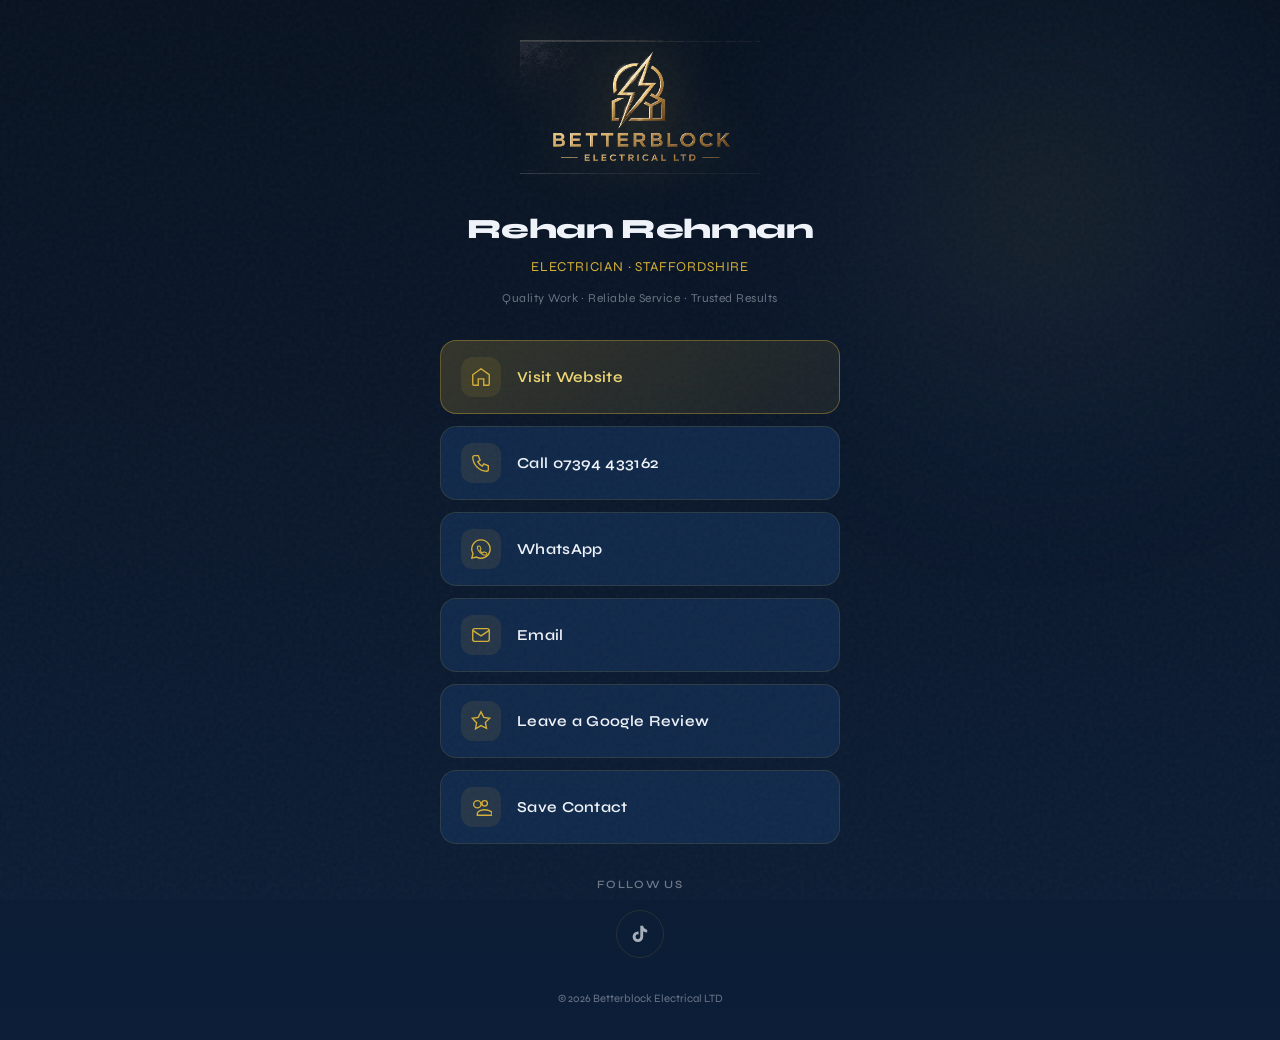
<file: links/index.html>
<!DOCTYPE html>
<html lang="en-GB">
<head>
  <meta charset="UTF-8">
  <meta name="viewport" content="width=device-width, initial-scale=1.0">
  <meta name="description" content="Betterblock Electrical — contact Rehan Rehman. Call, WhatsApp, save contact, and more.">
  <title>Betterblock Electrical | Digital Card</title>
  <link rel="preconnect" href="https://fonts.googleapis.com">
  <link rel="preconnect" href="https://fonts.gstatic.com" crossorigin>
  <link href="https://fonts.googleapis.com/css2?family=Instrument+Serif:ital@0;1&family=Syne:wght@400;500;600;700;800&display=swap" rel="stylesheet">
  <link rel="stylesheet" href="../css/styles.css">
  <link rel="stylesheet" href="../css/links.css">
  <link rel="icon" href="../assets/favicon.ico" sizes="48x48">
  <link rel="icon" href="../assets/favicon-32x32.png" type="image/png" sizes="32x32">
  <link rel="icon" href="../assets/favicon-16x16.png" type="image/png" sizes="16x16">
  <link rel="apple-touch-icon" href="../assets/apple-touch-icon.png">
</head>
<body class="links-page">
  <div class="grain" aria-hidden="true"></div>
  <div class="ambient-light ambient-hero" aria-hidden="true"></div>

  <main class="links-main">
    <header class="links-header">
      <img src="../assets/logo-full.png" alt="Betterblock Electrical LTD" class="links-logo" width="240">
      <h1 class="links-name">Rehan Rehman</h1>
      <p class="links-role">Electrician · Staffordshire</p>
      <p class="links-tagline">Quality Work · Reliable Service · Trusted Results</p>
    </header>

    <nav class="links-actions" aria-label="Contact actions">
      <a href="../" class="link-btn link-btn--primary">
        <span class="link-btn-icon" aria-hidden="true">
          <svg width="22" height="22" viewBox="0 0 24 24" fill="none"><path d="M3 9.5L12 3l9 6.5V20a1 1 0 01-1 1h-5v-7H9v7H4a1 1 0 01-1-1V9.5z" stroke="currentColor" stroke-width="1.5"/></svg>
        </span>
        Visit Website
      </a>

      <a href="tel:07394433162" class="link-btn">
        <span class="link-btn-icon" aria-hidden="true">
          <svg width="22" height="22" viewBox="0 0 24 24" fill="none"><path d="M5 4h4l2 5-2.5 1.5a11 11 0 005 5L15 13l5 2v4a2 2 0 01-2 2A16 16 0 013 6a2 2 0 012-2z" stroke="currentColor" stroke-width="1.5"/></svg>
        </span>
        Call 07394 433162
      </a>

      <a href="https://wa.me/447394433162" class="link-btn" target="_blank" rel="noopener noreferrer">
        <span class="link-btn-icon" aria-hidden="true">
          <svg width="22" height="22" viewBox="0 0 24 24" fill="none"><path d="M12 2a10 10 0 00-8.7 15L2 22l5.2-1.2A10 10 0 1012 2z" stroke="currentColor" stroke-width="1.5"/><path d="M8.5 9.5c.3-.7.5-.7.9-.7h.8c.3 0 .5 0 .7.5l1 2.3c.1.3 0 .5-.2.7l-.6.6c-.2.2-.2.4 0 .7.5.9 1.5 1.9 2.4 2.4.3.2.5.2.7 0l.6-.6c.2-.2.4-.3.7-.2l2.3 1c.5.2.5.4.5.7v.8c0 .4 0 .6-.7.9-1 .5-2.2.4-3.8-.5-2-1.1-3.9-3-5-5-.9-1.6-1-2.8-.5-3.8z" stroke="currentColor" stroke-width="1.2"/></svg>
        </span>
        WhatsApp
      </a>

      <a href="mailto:Betterblockelectrical@gmail.com" class="link-btn">
        <span class="link-btn-icon" aria-hidden="true">
          <svg width="22" height="22" viewBox="0 0 24 24" fill="none"><rect x="3" y="5" width="18" height="14" rx="2" stroke="currentColor" stroke-width="1.5"/><path d="M3 7l9 6 9-6" stroke="currentColor" stroke-width="1.5"/></svg>
        </span>
        Email
      </a>

      <a href="#" class="link-btn" id="google-review" data-placeholder="Add your Google review link">
        <span class="link-btn-icon" aria-hidden="true">
          <svg width="22" height="22" viewBox="0 0 24 24" fill="none"><path d="M12 2l3 6 6.5 1-4.7 4.5 1.2 6.5L12 17l-6 3.5 1.2-6.5L2.5 9 9 8l3-6z" stroke="currentColor" stroke-width="1.5"/></svg>
        </span>
        Leave a Google Review
      </a>

      <a href="../assets/contact.vcf" class="link-btn" download="Rehan-Rehman-Better-Block-Electrical.vcf">
        <span class="link-btn-icon" aria-hidden="true">
          <svg width="22" height="22" viewBox="0 0 24 24" fill="none"><path d="M16 11c1.7 0 3-1.3 3-3S17.7 5 16 5s-3 1.3-3 3 1.3 3 3 3zM8 13c2.2 0 4-1.8 4-4S10.2 5 8 5 4 6.8 4 9s1.8 4 4 4zm8 2c-2.7 0-8 1.3-8 4v2h16v-2c0-2.7-5.3-4-8-4z" stroke="currentColor" stroke-width="1.5"/></svg>
        </span>
        Save Contact
      </a>
    </nav>

    <div class="links-social">
      <p class="links-social-label">Follow us</p>
      <div class="social-row">
        <a href="https://www.tiktok.com/@betterblockelectrical" class="social-btn" aria-label="TikTok" target="_blank" rel="noopener noreferrer">
          <svg width="20" height="20" viewBox="0 0 24 24" fill="currentColor" aria-hidden="true"><path d="M19.59 6.69a4.83 4.83 0 01-3.77-4.25V2h-3.45v13.67a2.89 2.89 0 01-2.88 2.5 2.89 2.89 0 01-2.89-2.89 2.89 2.89 0 012.89-2.89c.28 0 .54.04.79.1v-3.5a6.37 6.37 0 00-.79-.05 6.34 6.34 0 00-6.34 6.34 6.34 6.34 0 006.34 6.34 6.34 6.34 0 006.34-6.34V8.69a8.18 8.18 0 004.78 1.52V6.76a4.85 4.85 0 01-1.01-.07z"/></svg>
        </a>
      </div>
    </div>

    <footer class="links-footer">
      <p>&copy; 2026 Betterblock Electrical LTD</p>
    </footer>
  </main>

  <script src="../js/links.js"></script>
</body>
</html>
</file>
<file: css/styles.css>
/* ============================================
   BETTER BLOCK ELECTRICAL — Design System
   Dark premium + gold accents (from business card)
   ============================================ */

:root {
  --bg-deep: #0a1628;
  --bg-surface: #0f2240;
  --bg-elevated: #152d52;
  --bg-lit: #122847;
  --bg-card: rgba(18, 45, 82, 0.78);

  --gold: #d4af37;
  --gold-light: #f0d875;
  --gold-dark: #9a7b1a;
  --gold-glow: rgba(212, 175, 55, 0.4);
  --light-beam: rgba(100, 160, 230, 0.08);
  --light-beam-strong: rgba(100, 160, 230, 0.14);

  --text-primary: #f0f4fa;
  --text-secondary: rgba(240, 244, 250, 0.68);
  --text-muted: rgba(240, 244, 250, 0.42);

  --border: rgba(212, 175, 55, 0.14);
  --border-hover: rgba(212, 175, 55, 0.38);

  --bg-white: #f8fafc;
  --bg-white-soft: #eef2f8;
  --text-on-light: #0a1628;
  --text-secondary-light: rgba(10, 22, 40, 0.72);
  --text-muted-light: rgba(10, 22, 40, 0.48);
  --border-on-light: rgba(10, 22, 40, 0.1);
  --border-on-light-hover: rgba(10, 22, 40, 0.18);
  --card-on-light: rgba(255, 255, 255, 0.92);

  --font-display: 'Syne', system-ui, sans-serif;
  --font-serif: 'Instrument Serif', Georgia, serif;

  --ease-out-expo: cubic-bezier(0.16, 1, 0.3, 1);
  --ease-in-out: cubic-bezier(0.65, 0, 0.35, 1);

  --header-h: 100px;
  --section-pad: clamp(4rem, 10vw, 8rem);
  --container: min(900px, calc(100% - 2.5rem));
}

*, *::before, *::after {
  box-sizing: border-box;
  margin: 0;
  padding: 0;
}

html {
  scroll-behavior: auto;
}

html.lenis, html.lenis body {
  height: auto;
}

.lenis.lenis-smooth {
  scroll-behavior: auto !important;
}

body {
  font-family: var(--font-display);
  background: linear-gradient(180deg, #081220 0%, var(--bg-deep) 35%, #0c1e38 100%);
  color: var(--text-primary);
  line-height: 1.6;
  overflow-x: hidden;
  -webkit-font-smoothing: antialiased;
}

body.is-loading {
  overflow: hidden;
}

body.is-loading main,
body.is-loading .site-header,
body.is-loading .mobile-cta-bar {
  visibility: hidden;
}

main {
  display: flex;
  flex-direction: column;
  align-items: center;
  width: 100%;
}

main > section {
  width: 100%;
}

a, button {
  cursor: pointer;
}

img {
  max-width: 100%;
  display: block;
}

a {
  color: inherit;
  text-decoration: none;
}

button {
  font: inherit;
  border: none;
  background: none;
  color: inherit;
}

/* Ambient light orbs */
.ambient-light {
  position: fixed;
  pointer-events: none;
  z-index: 0;
  border-radius: 50%;
  filter: blur(80px);
}

.ambient-hero {
  top: -10%;
  right: -5%;
  width: min(600px, 80vw);
  height: min(600px, 80vw);
  background: radial-gradient(circle, rgba(212, 175, 55, 0.1) 0%, rgba(60, 120, 200, 0.06) 40%, transparent 70%);
}

.ambient-mid {
  bottom: 30%;
  left: -10%;
  width: min(500px, 70vw);
  height: min(500px, 70vw);
  background: radial-gradient(circle, rgba(50, 100, 180, 0.12) 0%, transparent 70%);
}

.section-lit {
  position: relative;
  background: linear-gradient(180deg, var(--bg-lit) 0%, var(--bg-surface) 100%);
  border-top: 1px solid rgba(212, 175, 55, 0.08);
  border-bottom: 1px solid rgba(212, 175, 55, 0.08);
}

.section-light {
  position: relative;
  background: linear-gradient(180deg, #ffffff 0%, var(--bg-white) 45%, var(--bg-white-soft) 100%);
  border-top: 1px solid var(--border-on-light);
  border-bottom: 1px solid var(--border-on-light);
  color: var(--text-on-light);
}

.section-light .section-desc,
.section-light .about-bio,
.section-light .areas-note,
.section-light .contact-copy p {
  color: var(--text-secondary-light);
}

.section-light .section-tag {
  color: var(--gold-dark);
}

.section-light .section-title {
  color: var(--text-on-light);
}

.section-light .section-title em {
  color: var(--gold-dark);
}

.section-light .service-card {
  background: var(--card-on-light);
  border-color: var(--border-on-light);
  box-shadow: 0 4px 24px rgba(10, 22, 40, 0.06);
}

.section-light .service-card:hover {
  border-color: var(--border-on-light-hover);
  box-shadow: 0 8px 32px rgba(10, 22, 40, 0.1);
}

.section-light .service-card h3 {
  color: var(--text-on-light);
}

.section-light .service-card p {
  color: var(--text-secondary-light);
}

.section-light .card-link {
  color: var(--gold-dark);
}

.section-light .areas-grid span {
  background: var(--card-on-light);
  border-color: var(--border-on-light);
  color: var(--text-on-light);
}

.section-light .areas-grid span:hover {
  border-color: var(--gold);
  background: #fff;
}

.section-light .areas-map-label {
  color: var(--gold-dark);
}

.section-light .about-frame {
  background: linear-gradient(145deg, #ffffff, var(--bg-white-soft));
  border-color: var(--border-on-light);
  box-shadow: 0 20px 60px rgba(10, 22, 40, 0.1);
}

.section-light .about-brand-card {
  box-shadow:
    0 28px 80px rgba(10, 22, 40, 0.22),
    0 0 0 1px rgba(255, 255, 255, 0.05) inset,
    0 0 80px rgba(212, 175, 55, 0.12);
}

.section-light .contact-method {
  background: var(--card-on-light);
  border-color: var(--border-on-light);
}

.section-light .contact-method:hover {
  border-color: var(--gold);
}

.section-light .cm-label {
  color: var(--text-muted-light);
}

.section-light .cm-value {
  color: var(--text-on-light);
}

.section-light .contact-extra {
  background: var(--card-on-light);
  border-color: var(--border-on-light);
}

.section-light .contact-extra strong {
  color: var(--text-on-light);
}

.section-light .contact-extra span {
  color: var(--text-secondary-light);
}

.section-light .contact-card-link {
  border-color: var(--border-on-light);
  color: var(--gold-dark);
}

.section-light .contact-bg-text {
  color: rgba(10, 22, 40, 0.05);
  font-size: clamp(3rem, 10vw, 6.5rem);
  letter-spacing: 0.06em;
}

@media (max-width: 699px) {
  .section-light .contact-bg-text {
    font-size: clamp(2rem, 6.5vw, 3rem);
    letter-spacing: 0.03em;
  }
}

.section-glow {
  position: absolute;
  top: 50%;
  left: 20%;
  width: 500px;
  height: 500px;
  transform: translate(-50%, -50%);
  background: radial-gradient(circle, var(--light-beam-strong) 0%, transparent 70%);
  pointer-events: none;
  z-index: 0;
}

.process-inner,
.areas-inner,
.faq-inner {
  position: relative;
  z-index: 1;
}

.section-glow--right {
  left: auto;
  right: 0;
  transform: translate(30%, -50%);
}

.section-header--center {
  text-align: center;
  margin-left: auto;
  margin-right: auto;
}

.section-header--center .section-desc {
  margin-left: auto;
  margin-right: auto;
}

/* Grain overlay */
.grain {
  position: fixed;
  inset: 0;
  z-index: 9998;
  pointer-events: none;
  opacity: 0.04;
  background-image: url("data:image/svg+xml,%3Csvg viewBox='0 0 256 256' xmlns='http://www.w3.org/2000/svg'%3E%3Cfilter id='n'%3E%3CfeTurbulence type='fractalNoise' baseFrequency='0.85' numOctaves='4' stitchTiles='stitch'/%3E%3C/filter%3E%3Crect width='100%25' height='100%25' filter='url(%23n)'/%3E%3C/svg%3E");
}

/* Custom cursor glow — soft ambient light, cursor stays visible */
.cursor-glow {
  position: fixed;
  top: 0;
  left: 0;
  width: 360px;
  height: 360px;
  border-radius: 50%;
  background: radial-gradient(
    circle,
    rgba(212, 175, 55, 0.07) 0%,
    rgba(80, 130, 200, 0.04) 35%,
    transparent 70%
  );
  pointer-events: none;
  z-index: 1;
  opacity: 0;
  transform: translate(-50%, -50%);
  transition: opacity 0.5s ease;
  will-change: transform;
}

.cursor-glow.is-active {
  opacity: 1;
}

@media (pointer: coarse), (prefers-reduced-motion: reduce) {
  .cursor-glow { display: none; }
}

/* Electric canvas background */
#electric-canvas {
  position: fixed;
  inset: 0;
  width: 100%;
  height: 100vh;
  height: 100lvh;
  z-index: 1;
  pointer-events: none;
  opacity: 1;
}

/* ========== HEADER ========== */
.site-header {
  position: fixed;
  top: 0;
  left: 0;
  right: 0;
  z-index: 100;
  min-height: var(--header-h);
  display: flex;
  align-items: center;
  justify-content: center;
  padding: 0.75rem 1.25rem;
  background: rgba(10, 22, 40, 0.88);
  backdrop-filter: blur(20px) saturate(1.2);
  border-bottom: 1px solid var(--border);
  transition: transform 0.5s var(--ease-out-expo), background 0.3s;
}

.header-center {
  display: flex;
  flex-direction: column;
  align-items: center;
  gap: 0.65rem;
  width: 100%;
  max-width: var(--container);
}

@media (min-width: 900px) {
  .header-center {
    flex-direction: row;
    justify-content: center;
    flex-wrap: wrap;
    gap: 1.5rem 2.5rem;
  }
}

.site-header.hidden {
  transform: translateY(-100%);
}

.logo-link {
  display: flex;
  align-items: center;
  gap: 0.75rem;
}

.logo-mark {
  width: 60px;
  height: 60px;
  object-fit: contain;
  filter: drop-shadow(0 0 10px var(--gold-glow));
}

.logo-text {
  display: flex;
  flex-direction: column;
  line-height: 1.12;
}

.logo-name {
  font-size: 1.2rem;
  font-weight: 800;
  letter-spacing: 0.07em;
  text-transform: uppercase;
}

.logo-sub {
  font-size: 0.78rem;
  font-weight: 600;
  letter-spacing: 0.18em;
  text-transform: uppercase;
  color: var(--gold);
}

.nav-desktop {
  display: none;
  gap: 2.5rem;
}

.nav-desktop a {
  font-size: 0.8rem;
  font-weight: 500;
  letter-spacing: 0.04em;
  text-transform: uppercase;
  color: var(--text-secondary);
  transition: color 0.3s;
  position: relative;
}

.nav-desktop a::after {
  content: '';
  position: absolute;
  bottom: -4px;
  left: 0;
  width: 0;
  height: 1px;
  background: var(--gold);
  transition: width 0.4s var(--ease-out-expo);
}

.nav-desktop a:hover {
  color: var(--text-primary);
}

.nav-desktop a:hover::after {
  width: 100%;
}

.header-cta {
  display: none;
  align-items: center;
  gap: 0.5rem;
  padding: 0.55rem 1.25rem;
  font-size: 0.75rem;
  font-weight: 600;
  letter-spacing: 0.06em;
  text-transform: uppercase;
  border: 1px solid var(--border-hover);
  border-radius: 100px;
  transition: all 0.4s var(--ease-out-expo);
}

.header-actions {
  display: none;
  align-items: center;
  gap: 0.65rem;
  flex-wrap: wrap;
  justify-content: center;
}

.header-card,
.header-email {
  padding: 0.5rem 1rem;
  font-size: 0.72rem;
  font-weight: 600;
  letter-spacing: 0.06em;
  text-transform: uppercase;
  color: var(--gold);
  border: 1px solid var(--border);
  border-radius: 100px;
  transition: all 0.35s var(--ease-out-expo);
}

.header-card:hover,
.header-email:hover {
  border-color: var(--gold);
  background: rgba(212, 175, 55, 0.1);
  box-shadow: 0 0 20px rgba(212, 175, 55, 0.12);
}

.header-cta:hover {
  background: rgba(212, 175, 55, 0.1);
  border-color: var(--gold);
  box-shadow: 0 0 30px var(--gold-glow);
}

.cta-dot {
  width: 6px;
  height: 6px;
  border-radius: 50%;
  background: #4ade80;
  box-shadow: 0 0 8px #4ade80;
  animation: pulse-dot 2s infinite;
}

@keyframes pulse-dot {
  0%, 100% { opacity: 1; transform: scale(1); }
  50% { opacity: 0.6; transform: scale(0.85); }
}

.menu-toggle {
  display: flex;
  align-items: center;
  justify-content: center;
  width: 44px;
  height: 44px;
  padding: 0;
  z-index: 110;
  position: absolute;
  right: 1rem;
  top: 50%;
  transform: translateY(-50%);
  border-radius: 12px;
  border: 1px solid var(--border-hover);
  background: rgba(212, 175, 55, 0.06);
  transition: all 0.4s var(--ease-out-expo);
}

.menu-toggle:hover {
  border-color: var(--gold);
  background: rgba(212, 175, 55, 0.12);
  box-shadow: 0 0 24px rgba(212, 175, 55, 0.15);
}

.menu-toggle-box {
  display: flex;
  flex-direction: column;
  align-items: center;
  justify-content: center;
  gap: 5px;
  width: 20px;
}

.menu-line {
  display: block;
  width: 20px;
  height: 1.5px;
  background: var(--gold-light);
  border-radius: 2px;
  transition: all 0.45s var(--ease-out-expo);
  transform-origin: center;
}

.menu-toggle.active {
  border-color: var(--gold);
  background: rgba(212, 175, 55, 0.15);
}

.menu-toggle.active .menu-line:nth-child(1) {
  transform: translateY(6.5px) rotate(45deg);
}

.menu-toggle.active .menu-line:nth-child(2) {
  opacity: 0;
  transform: scaleX(0);
}

.menu-toggle.active .menu-line:nth-child(3) {
  transform: translateY(-6.5px) rotate(-45deg);
}

@media (max-width: 899px) {
  .site-header {
    display: grid;
    grid-template-columns: minmax(0, 1fr) 44px;
    align-items: center;
    gap: 0.5rem;
    padding: 0.65rem 0.85rem;
    justify-content: stretch;
  }

  .menu-toggle {
    position: relative;
    right: auto;
    top: auto;
    transform: none;
    grid-column: 2;
    grid-row: 1;
    justify-self: end;
    flex-shrink: 0;
  }

  .menu-toggle.active .menu-line:nth-child(1) {
    transform: translateY(6.5px) rotate(45deg);
  }

  .menu-toggle.active .menu-line:nth-child(3) {
    transform: translateY(-6.5px) rotate(-45deg);
  }

  .header-center {
    grid-column: 1;
    grid-row: 1;
    min-width: 0;
    max-width: 100%;
    width: 100%;
    align-items: flex-start;
    gap: 0;
  }

  .logo-link {
    gap: 0.45rem;
    max-width: 100%;
    min-width: 0;
  }

  .logo-mark {
    width: 52px;
    height: 52px;
    flex-shrink: 0;
  }

  .logo-text {
    margin-left: -0.35rem;
    min-width: 0;
  }

  .logo-name {
    font-size: 1rem;
    letter-spacing: 0.05em;
  }

  .logo-sub {
    font-size: 0.68rem;
    letter-spacing: 0.1em;
  }
}

.mobile-menu {
  position: fixed;
  inset: 0;
  z-index: 105;
  pointer-events: none;
  visibility: hidden;
}

.mobile-menu.open {
  pointer-events: auto;
  visibility: visible;
}

.mobile-menu-backdrop {
  position: absolute;
  inset: 0;
  background: rgba(6, 14, 28, 0.75);
  backdrop-filter: blur(8px);
  opacity: 0;
  transition: opacity 0.5s var(--ease-out-expo);
  cursor: pointer;
}

.mobile-menu.open .mobile-menu-backdrop {
  opacity: 1;
}

.mobile-menu-panel {
  position: absolute;
  top: 0;
  right: 0;
  width: min(100%, 380px);
  height: 100%;
  display: flex;
  flex-direction: column;
  padding: calc(var(--header-h) + 1.5rem) 2rem 2rem;
  background: linear-gradient(165deg, rgba(15, 34, 64, 0.98) 0%, rgba(8, 18, 32, 0.99) 100%);
  border-left: 1px solid var(--border);
  box-shadow: -20px 0 80px rgba(0, 0, 0, 0.5);
  transform: translateX(105%);
  transition: transform 0.55s var(--ease-out-expo);
  overflow-y: auto;
}

.mobile-menu.open .mobile-menu-panel {
  transform: translateX(0);
}

.mobile-menu-panel::before {
  content: '';
  position: absolute;
  top: 0;
  left: 0;
  right: 0;
  height: 3px;
  background: linear-gradient(90deg, transparent, var(--gold), transparent);
  opacity: 0.6;
}

.mobile-menu-top {
  display: flex;
  align-items: center;
  justify-content: space-between;
  gap: 0.75rem;
  margin-bottom: 2.5rem;
  padding-bottom: 1.5rem;
  border-bottom: 1px solid var(--border);
}

.mobile-menu-brand {
  display: flex;
  align-items: center;
  gap: 0.75rem;
}

.mobile-menu-top img {
  filter: drop-shadow(0 0 12px var(--gold-glow));
}

.mobile-menu-close {
  display: flex;
  align-items: center;
  justify-content: center;
  width: 40px;
  height: 40px;
  border-radius: 10px;
  border: 1px solid var(--border-hover);
  background: rgba(212, 175, 55, 0.08);
  flex-shrink: 0;
  position: relative;
  transition: all 0.3s var(--ease-out-expo);
}

.mobile-menu-close span {
  position: absolute;
  width: 16px;
  height: 1.5px;
  background: var(--gold-light);
  border-radius: 2px;
}

.mobile-menu-close span:first-child { transform: rotate(45deg); }
.mobile-menu-close span:last-child { transform: rotate(-45deg); }

.mobile-menu-close:hover {
  border-color: var(--gold);
  background: rgba(212, 175, 55, 0.15);
}

body.menu-open .site-header {
  z-index: 120;
  transform: translateY(0) !important;
}

body.menu-open .menu-toggle {
  z-index: 121;
}

.mobile-menu-label {
  font-size: 0.65rem;
  font-weight: 600;
  letter-spacing: 0.2em;
  text-transform: uppercase;
  color: var(--text-muted);
}

.mobile-menu nav {
  display: flex;
  flex-direction: column;
  gap: 0.25rem;
  flex: 1;
}

.mobile-menu nav a {
  display: flex;
  align-items: baseline;
  gap: 1rem;
  padding: 1rem 0.75rem;
  border-radius: 12px;
  font-weight: 700;
  letter-spacing: -0.02em;
  color: var(--text-primary);
  transition: all 0.35s var(--ease-out-expo);
  border: 1px solid transparent;
}

.mobile-menu nav a:hover,
.mobile-menu nav a:focus-visible {
  background: rgba(212, 175, 55, 0.08);
  border-color: rgba(212, 175, 55, 0.2);
  color: var(--gold-light);
}

.nav-index {
  font-size: 0.7rem;
  font-weight: 600;
  letter-spacing: 0.08em;
  color: var(--gold);
  opacity: 0.7;
  min-width: 1.5rem;
}

.nav-text {
  font-size: clamp(1.35rem, 4.5vw, 1.75rem);
}

.mobile-menu-actions {
  display: flex;
  flex-direction: column;
  gap: 0.75rem;
  margin-top: 2rem;
  padding-top: 1.5rem;
  border-top: 1px solid var(--border);
}

.mobile-menu-call {
  display: flex;
  align-items: center;
  justify-content: center;
  gap: 0.6rem;
  padding: 1rem 1.25rem;
  font-size: 1rem;
  font-weight: 700;
  letter-spacing: 0.02em;
  color: var(--bg-deep) !important;
  background: linear-gradient(135deg, var(--gold-light), var(--gold));
  border-radius: 100px;
  box-shadow: 0 4px 24px var(--gold-glow);
  transition: transform 0.3s var(--ease-out-expo), box-shadow 0.3s;
}

.mobile-menu-call:hover {
  transform: translateY(-2px);
  box-shadow: 0 8px 32px var(--gold-glow);
}

.call-dot {
  width: 8px;
  height: 8px;
  border-radius: 50%;
  background: #4ade80;
  box-shadow: 0 0 8px #4ade80;
  animation: pulse-dot 2s infinite;
}

.mobile-menu-card {
  text-align: center;
  padding: 0.85rem;
  font-size: 0.8rem;
  font-weight: 600;
  letter-spacing: 0.06em;
  text-transform: uppercase;
  color: var(--gold) !important;
  border: 1px solid var(--border-hover);
  border-radius: 100px;
  transition: all 0.3s var(--ease-out-expo);
}

.mobile-menu-email {
  text-align: center;
  padding: 0.85rem;
  font-size: 0.8rem;
  font-weight: 600;
  letter-spacing: 0.06em;
  text-transform: uppercase;
  color: var(--text-primary) !important;
  border: 1px solid var(--border);
  border-radius: 100px;
  transition: all 0.3s var(--ease-out-expo);
}

.mobile-menu-email:hover {
  border-color: var(--gold);
  color: var(--gold) !important;
}

.mobile-menu-card:hover {
  background: rgba(212, 175, 55, 0.08);
  border-color: var(--gold);
}

@media (min-width: 900px) {
  .nav-desktop { display: flex; }
  .header-actions { display: flex; }
  .header-cta { display: flex; }
  .menu-toggle { display: none; }
}

/* ========== HERO ========== */
.hero {
  position: relative;
  min-height: 100vh;
  min-height: 100dvh;
  display: flex;
  flex-direction: column;
  align-items: center;
  justify-content: center;
  text-align: center;
  padding: calc(var(--header-h) + 1.5rem) 1.25rem 2rem;
  overflow: hidden;
}

@media (max-width: 899px) {
  .hero {
    min-height: auto;
    padding-bottom: 1.5rem;
  }

  .hero-visual {
    margin-top: 1.25rem;
  }
}

.hero-grid {
  position: absolute;
  inset: 0;
  background-image:
    radial-gradient(circle at 50% 30%, rgba(60, 120, 200, 0.1) 0%, transparent 50%),
    radial-gradient(circle at 50% 70%, rgba(212, 175, 55, 0.06) 0%, transparent 45%),
    linear-gradient(rgba(80, 130, 200, 0.04) 1px, transparent 1px),
    linear-gradient(90deg, rgba(80, 130, 200, 0.04) 1px, transparent 1px);
  background-size: 100% 100%, 100% 100%, 60px 60px, 60px 60px;
  mask-image: radial-gradient(ellipse 80% 70% at 50% 50%, black 20%, transparent 80%);
}

.hero-content {
  position: relative;
  z-index: 2;
  max-width: 680px;
  margin: 0 auto;
  display: flex;
  flex-direction: column;
  align-items: center;
}

.hero-badge {
  display: inline-flex;
  align-items: center;
  gap: 0.6rem;
  padding: 0.45rem 1rem 0.45rem 0.75rem;
  font-size: 0.72rem;
  font-weight: 500;
  letter-spacing: 0.04em;
  text-transform: uppercase;
  color: var(--text-secondary);
  border: 1px solid var(--border);
  border-radius: 100px;
  background: rgba(15, 34, 64, 0.55);
  backdrop-filter: blur(10px);
  margin-bottom: 1.75rem;
  opacity: 0;
}

.badge-pulse {
  width: 8px;
  height: 8px;
  border-radius: 50%;
  background: var(--gold);
  box-shadow: 0 0 12px var(--gold-glow);
  animation: pulse-dot 2s infinite;
}

.hero-title {
  font-size: clamp(3rem, 10vw, 5.5rem);
  font-weight: 800;
  line-height: 0.95;
  letter-spacing: -0.04em;
  margin-bottom: 1.5rem;
}

.hero-title .line {
  display: block;
  overflow: hidden;
}

.hero-title .word {
  display: inline-block;
  transform: translateY(110%);
}

.hero-title .accent {
  font-family: var(--font-serif);
  font-style: italic;
  font-weight: 400;
  color: var(--gold);
  background: linear-gradient(135deg, var(--gold-light), var(--gold), var(--gold-dark));
  -webkit-background-clip: text;
  -webkit-text-fill-color: transparent;
  background-clip: text;
}

.hero-lead {
  font-size: clamp(1rem, 2.5vw, 1.15rem);
  color: var(--text-secondary);
  max-width: 520px;
  margin: 0 auto 2rem;
  line-height: 1.7;
  opacity: 0;
}

.hero-actions {
  display: flex;
  flex-wrap: wrap;
  gap: 0.75rem;
  margin-bottom: 3rem;
  opacity: 0;
  justify-content: center;
}

@media (max-width: 520px) {
  .hero-actions .btn {
    width: 100%;
    max-width: 280px;
  }
}

.btn {
  display: inline-flex;
  align-items: center;
  justify-content: center;
  gap: 0.6rem;
  padding: 0.9rem 1.75rem;
  font-size: 0.85rem;
  font-weight: 600;
  letter-spacing: 0.04em;
  text-transform: uppercase;
  border-radius: 100px;
  transition: all 0.4s var(--ease-out-expo);
  position: relative;
  overflow: hidden;
}

.btn-primary {
  background: linear-gradient(135deg, var(--gold-light), var(--gold), var(--gold-dark));
  color: var(--bg-deep);
  border: none;
  box-shadow: 0 4px 30px var(--gold-glow);
}

.btn-primary:hover {
  transform: translateY(-2px);
  box-shadow: 0 8px 40px rgba(212, 175, 55, 0.5);
}

.btn-primary::before {
  content: '';
  position: absolute;
  inset: 0;
  background: linear-gradient(135deg, transparent, rgba(255,255,255,0.25), transparent);
  transform: translateX(-100%);
  transition: transform 0.6s;
}

.btn-primary:hover::before {
  transform: translateX(100%);
}

.btn-ghost {
  border: 1px solid var(--border);
  color: var(--text-primary);
  background: rgba(15, 34, 64, 0.5);
  backdrop-filter: blur(10px);
}

.btn-ghost:hover {
  border-color: var(--gold);
  color: var(--gold);
}

.btn-card {
  border: 1px solid rgba(212, 175, 55, 0.45);
  color: var(--gold);
  background: rgba(212, 175, 55, 0.08);
  backdrop-filter: blur(10px);
}

.btn-card:hover {
  background: rgba(212, 175, 55, 0.16);
  border-color: var(--gold);
  box-shadow: 0 0 24px rgba(212, 175, 55, 0.18);
}

.btn-full {
  width: 100%;
}

.hero-trust {
  display: flex;
  flex-wrap: wrap;
  align-items: center;
  justify-content: center;
  gap: 1.5rem;
  opacity: 0;
}

.trust-item {
  display: flex;
  flex-direction: column;
  gap: 0.15rem;
  align-items: center;
}

.trust-num {
  font-size: 1.1rem;
  font-weight: 700;
  color: var(--gold);
  letter-spacing: -0.02em;
}

.trust-label {
  font-size: 0.68rem;
  text-transform: uppercase;
  letter-spacing: 0.08em;
  color: var(--text-muted);
}

.trust-divider {
  width: 1px;
  height: 32px;
  background: var(--border);
}

/* Hero visual — centred below copy */
.hero-visual {
  display: block;
  position: relative;
  z-index: 1;
  width: 100%;
  max-width: 280px;
  aspect-ratio: 1;
  margin: 1.5rem auto 0;
}

.logo-hero {
  position: absolute;
  top: 50%;
  left: 50%;
  transform: translate(-50%, -50%);
  z-index: 3;
  width: 78%;
}

.logo-hero img {
  width: 100%;
  height: auto;
  filter: drop-shadow(0 0 50px var(--gold-glow));
}

.hero-orbit-tool {
  position: absolute;
  inset: -6%;
  animation: orbit-spin 6s linear infinite;
  pointer-events: none;
}

.orbit-screwdriver {
  position: absolute;
  top: 0;
  left: 50%;
  width: clamp(28px, 7vw, 40px);
  height: auto;
  transform: translateX(-50%);
  filter: drop-shadow(0 0 12px var(--gold-glow));
  animation: screwdriver-spin 2s linear infinite;
}

@keyframes orbit-spin {
  to { transform: rotate(360deg); }
}

@keyframes screwdriver-spin {
  to { transform: translateX(-50%) rotate(360deg); }
}

.visual-ring {
  position: absolute;
  top: 50%;
  left: 50%;
  border-radius: 50%;
  border: 1px solid var(--border);
  transform: translate(-50%, -50%);
}

.ring-1 { width: 72%; height: 72%; animation: ring-pulse 4s ease-in-out infinite; }
.ring-2 { width: 86%; height: 86%; animation: ring-pulse 4s ease-in-out infinite 0.5s; }
.ring-3 { width: 100%; height: 100%; animation: ring-pulse 4s ease-in-out infinite 1s; }

@keyframes ring-pulse {
  0%, 100% { opacity: 0.3; transform: translate(-50%, -50%) scale(1); }
  50% { opacity: 0.8; transform: translate(-50%, -50%) scale(1.02); }
}

.floating-card {
  position: absolute;
  display: flex;
  align-items: center;
  gap: 0.5rem;
  padding: 0.65rem 1rem;
  font-size: 0.72rem;
  font-weight: 500;
  letter-spacing: 0.02em;
  white-space: nowrap;
  background: var(--bg-card);
  backdrop-filter: blur(20px);
  border: 1px solid var(--border);
  border-radius: 12px;
  box-shadow: 0 8px 32px rgba(0,0,0,0.3);
  z-index: 4;
}

.fc-icon { font-size: 1rem; }

.card-1 { top: 15%; right: 0; animation: float 6s ease-in-out infinite; }
.card-2 { bottom: 25%; left: -5%; animation: float 7s ease-in-out infinite 1s; }
.card-3 { bottom: 8%; right: 10%; animation: float 5s ease-in-out infinite 2s; }

@media (max-width: 600px) {
  .floating-card { display: none; }
  .hero-visual { max-width: 240px; }
}

@media (min-width: 900px) {
  .hero-visual { max-width: 300px; }
}

@keyframes float {
  0%, 100% { transform: translateY(0); }
  50% { transform: translateY(-12px); }
}

.scroll-hint {
  position: absolute;
  bottom: 2rem;
  left: 50%;
  transform: translateX(-50%);
  display: flex;
  flex-direction: column;
  align-items: center;
  gap: 0.75rem;
  font-size: 0.65rem;
  letter-spacing: 0.2em;
  text-transform: uppercase;
  color: var(--text-muted);
  opacity: 0;
}

.scroll-line {
  width: 1px;
  height: 48px;
  background: linear-gradient(to bottom, var(--gold), transparent);
  animation: scroll-line 2s ease-in-out infinite;
}

@keyframes scroll-line {
  0%, 100% { transform: scaleY(0.3); transform-origin: top; opacity: 0.3; }
  50% { transform: scaleY(1); opacity: 1; }
}

/* ========== MARQUEE ========== */
.marquee-section {
  position: relative;
  z-index: 2;
  padding: 1.25rem 0;
  border-top: 1px solid var(--border);
  border-bottom: 1px solid var(--border);
  background: var(--bg-surface);
  overflow: hidden;
}

.marquee-track {
  display: flex;
  gap: 2rem;
  white-space: nowrap;
  animation: marquee 14s linear infinite;
  font-size: 0.8rem;
  font-weight: 600;
  letter-spacing: 0.15em;
  text-transform: uppercase;
  color: var(--text-muted);
}

.marquee-track .dot {
  color: var(--gold);
  font-size: 0.5rem;
}

@keyframes marquee {
  from { transform: translateX(0); }
  to { transform: translateX(-50%); }
}

/* ========== SERVICES ========== */
.services {
  position: relative;
  z-index: 2;
  padding: var(--section-pad) 1.25rem;
  width: 100%;
  text-align: center;
}

.services-inner {
  max-width: min(1100px, calc(100% - 2.5rem));
  margin: 0 auto;
}

.section-header {
  max-width: 640px;
  margin: 0 auto clamp(2rem, 4vw, 3rem);
  text-align: center;
}

.section-tag {
  display: inline-block;
  font-size: 0.7rem;
  font-weight: 600;
  letter-spacing: 0.15em;
  text-transform: uppercase;
  color: var(--gold);
  margin-bottom: 1rem;
}

.section-title {
  font-size: clamp(2.25rem, 5vw, 3.5rem);
  font-weight: 800;
  line-height: 1.05;
  letter-spacing: -0.03em;
  margin-bottom: 1.25rem;
}

.section-title em {
  font-family: var(--font-serif);
  font-style: italic;
  font-weight: 400;
  color: var(--gold);
}

.section-desc {
  font-size: 1.05rem;
  color: var(--text-secondary);
  line-height: 1.7;
  margin-left: auto;
  margin-right: auto;
}

.services-grid {
  display: grid;
  grid-template-columns: 1fr;
  gap: 0.75rem;
  max-width: 520px;
  margin: 0 auto;
}

@media (min-width: 700px) {
  .services-grid {
    max-width: 100%;
    grid-template-columns: repeat(2, 1fr);
    gap: 0.85rem;
  }
}

@media (min-width: 1000px) {
  .services-grid {
    grid-template-columns: repeat(3, 1fr);
  }
}

.service-card {
  position: relative;
  padding: 1.25rem 1.35rem;
  border-radius: 16px;
  border: 1px solid var(--border);
  background: var(--bg-card);
  backdrop-filter: blur(20px);
  overflow: hidden;
  transition: all 0.5s var(--ease-out-expo);
  cursor: pointer;
  text-align: center;
}

.service-card:hover {
  border-color: var(--border-hover);
  transform: translateY(-4px);
  box-shadow: 0 20px 60px rgba(0,0,0,0.4), 0 0 40px rgba(212,175,55,0.08);
}

.card-glow {
  position: absolute;
  top: -50%;
  left: -50%;
  width: 200%;
  height: 200%;
  background: radial-gradient(circle at var(--mouse-x, 50%) var(--mouse-y, 50%), rgba(212,175,55,0.08), transparent 50%);
  opacity: 0;
  transition: opacity 0.4s;
  pointer-events: none;
}

.service-card:hover .card-glow {
  opacity: 1;
}

.card-icon {
  width: 40px;
  height: 40px;
  display: flex;
  align-items: center;
  justify-content: center;
  margin: 0 auto 0.75rem;
  color: var(--gold);
}

.card-icon svg {
  width: 28px;
  height: 28px;
}

.service-card h3 {
  font-size: 1rem;
  font-weight: 700;
  letter-spacing: -0.02em;
  margin-bottom: 0.35rem;
}

.service-card p {
  font-size: 0.82rem;
  color: var(--text-secondary);
  line-height: 1.5;
  margin-bottom: 0.5rem;
}

@media (max-width: 699px) {
  .services-grid {
    gap: 0.55rem;
  }

  .service-card {
    display: grid;
    grid-template-columns: 36px 1fr;
    grid-template-rows: auto auto;
    column-gap: 0.85rem;
    row-gap: 0.15rem;
    padding: 0.75rem 0.9rem;
    text-align: left;
    align-items: start;
  }

  .card-icon {
    grid-row: 1 / 3;
    grid-column: 1;
    width: 36px;
    height: 36px;
    margin: 0;
    align-self: center;
  }

  .card-icon svg {
    width: 24px;
    height: 24px;
  }

  .service-card h3 {
    grid-column: 2;
    font-size: 0.9rem;
    margin-bottom: 0;
    align-self: end;
  }

  .service-card p {
    grid-column: 2;
    font-size: 0.75rem;
    line-height: 1.35;
    margin-bottom: 0;
  }

  .card-link {
    display: none;
  }
}

.card-link {
  font-size: 0.75rem;
  font-weight: 600;
  letter-spacing: 0.06em;
  text-transform: uppercase;
  color: var(--gold);
  opacity: 0;
  transform: translateY(6px);
  transition: all 0.4s var(--ease-out-expo);
}

.service-card:hover .card-link {
  opacity: 1;
  transform: translateY(0);
}

/* ========== ABOUT ========== */
.about-strip {
  position: relative;
  z-index: 2;
  padding: var(--section-pad) 1.25rem;
}

.about-strip:not(.section-light) {
  background: var(--bg-surface);
  border-top: 1px solid var(--border);
  border-bottom: 1px solid var(--border);
}

.about-inner {
  max-width: var(--container);
  margin: 0 auto;
  display: flex;
  flex-direction: column;
  align-items: center;
  gap: 3rem;
  text-align: center;
}

.about-bio {
  font-size: 1.05rem;
  color: var(--text-secondary);
  line-height: 1.75;
  margin-bottom: 2rem;
  max-width: 560px;
}

.about-values {
  list-style: none;
  display: flex;
  flex-wrap: wrap;
  gap: 0.75rem;
  justify-content: center;
}

.about-visual {
  width: 100%;
  max-width: min(100%, 420px);
}

.about-brand-card {
  position: relative;
  padding: clamp(2rem, 5vw, 2.75rem) clamp(1.5rem, 4vw, 2.25rem);
  border-radius: 20px;
  background: linear-gradient(155deg, #0c1a30 0%, #0a1628 45%, #081220 100%);
  border: 1px solid rgba(212, 175, 55, 0.35);
  box-shadow:
    0 24px 70px rgba(10, 22, 40, 0.18),
    0 0 0 1px rgba(255, 255, 255, 0.04) inset,
    0 0 60px rgba(212, 175, 55, 0.08);
  text-align: center;
  overflow: hidden;
}

.brand-card-shine {
  position: absolute;
  inset: 0;
  background: linear-gradient(125deg, transparent 40%, rgba(255, 255, 255, 0.06) 50%, transparent 60%);
  pointer-events: none;
}

.brand-card-emblem {
  width: clamp(100px, 28vw, 140px);
  margin: 0 auto 1.25rem;
  filter: drop-shadow(0 0 24px rgba(212, 175, 55, 0.45));
}

.brand-card-emblem svg {
  width: 100%;
  height: auto;
  display: block;
}

.brand-card-name {
  font-size: clamp(1.75rem, 5vw, 2.25rem);
  font-weight: 800;
  letter-spacing: 0.14em;
  text-transform: uppercase;
  color: var(--gold-light);
  text-shadow: 0 2px 20px rgba(212, 175, 55, 0.35);
  margin-bottom: 0.35rem;
}

.brand-card-sub {
  font-size: clamp(0.7rem, 2vw, 0.85rem);
  font-weight: 600;
  letter-spacing: 0.28em;
  text-transform: uppercase;
  color: var(--gold);
  margin-bottom: 1.25rem;
}

.brand-card-rule {
  width: 72px;
  height: 2px;
  margin: 0 auto 1.25rem;
  background: linear-gradient(90deg, transparent, var(--gold), transparent);
}

.brand-card-tagline {
  font-size: clamp(0.72rem, 2vw, 0.82rem);
  font-weight: 500;
  letter-spacing: 0.06em;
  color: rgba(240, 244, 250, 0.75);
  line-height: 1.6;
  margin-bottom: 1.5rem;
}

.brand-card-details {
  display: flex;
  flex-direction: column;
  gap: 0.45rem;
  padding-top: 1.25rem;
  border-top: 1px solid rgba(212, 175, 55, 0.2);
}

.brand-card-details span {
  font-size: clamp(0.78rem, 2vw, 0.88rem);
  font-weight: 500;
  letter-spacing: 0.04em;
  color: rgba(240, 216, 117, 0.9);
}

.about-values li {
  padding: 0.5rem 1.25rem;
  font-size: 0.75rem;
  font-weight: 600;
  letter-spacing: 0.06em;
  text-transform: uppercase;
  border: 1px solid var(--border-hover);
  border-radius: 100px;
  color: var(--gold);
}

.section-light .about-values li {
  border-color: var(--border-on-light-hover);
  color: var(--gold-dark);
}

.about-frame {
  position: relative;
  border-radius: 16px;
  overflow: hidden;
  box-shadow: 0 30px 80px rgba(0,0,0,0.5);
  padding: 1.25rem;
  background: linear-gradient(145deg, rgba(18, 45, 82, 0.9), rgba(8, 18, 32, 0.95));
  border: 1px solid var(--border);
}

.about-frame img {
  width: 100%;
  height: auto;
  object-fit: contain;
  object-position: center;
  border-radius: 8px;
}

.frame-corner {
  position: absolute;
  width: 24px;
  height: 24px;
  border-color: var(--gold);
  border-style: solid;
}

.frame-corner.tl { top: 12px; left: 12px; border-width: 2px 0 0 2px; }
.frame-corner.tr { top: 12px; right: 12px; border-width: 2px 2px 0 0; }
.frame-corner.bl { bottom: 12px; left: 12px; border-width: 0 0 2px 2px; }
.frame-corner.br { bottom: 12px; right: 12px; border-width: 0 2px 2px 0; }

/* ========== CONTACT ========== */
.contact {
  position: relative;
  z-index: 2;
  padding: clamp(3rem, 8vw, 6rem) 1.25rem clamp(2.5rem, 6vw, 4rem);
  overflow: hidden;
}

.contact-bg-text {
  position: absolute;
  top: 50%;
  left: 0;
  right: 0;
  transform: translateY(-50%);
  font-size: clamp(3rem, 10vw, 6.5rem);
  font-weight: 800;
  letter-spacing: 0.06em;
  color: rgba(212, 175, 55, 0.04);
  pointer-events: none;
  white-space: nowrap;
  text-align: center;
  width: 100%;
  padding: 0 0.5rem;
  box-sizing: border-box;
}

@media (max-width: 699px) {
  .contact-bg-text {
    font-size: clamp(2rem, 6.5vw, 3rem);
    letter-spacing: 0.03em;
  }
}

.contact-inner {
  max-width: var(--container);
  margin: 0 auto;
  display: grid;
  grid-template-columns: 1fr;
  gap: 3rem;
  align-items: start;
}

.contact-copy p {
  font-size: 1.05rem;
  color: var(--text-secondary);
  line-height: 1.7;
  margin-bottom: 2rem;
}

.contact-methods {
  display: flex;
  flex-direction: column;
  gap: 1rem;
}

.contact-inner--centered {
  max-width: 640px;
  text-align: center;
}

.contact-inner--centered .section-header,
.contact-inner--centered .contact-copy {
  text-align: center;
}

.contact-methods--prominent {
  margin-top: 2rem;
}

@media (min-width: 600px) {
  .contact-methods--prominent {
    flex-direction: row;
  }

  .contact-methods--prominent .contact-method {
    flex: 1;
    padding: 1.75rem;
  }

  .contact-methods--prominent .cm-value {
    font-size: 1.15rem;
  }
}

.contact-method {
  display: flex;
  flex-direction: column;
  gap: 0.2rem;
  padding: 1.25rem;
  border: 1px solid var(--border);
  border-radius: 14px;
  background: var(--bg-card);
  transition: all 0.4s var(--ease-out-expo);
}

.contact-method:hover {
  border-color: var(--gold);
  box-shadow: 0 0 30px var(--gold-glow);
}

.cm-label {
  font-size: 0.65rem;
  font-weight: 600;
  letter-spacing: 0.12em;
  text-transform: uppercase;
  color: var(--text-muted);
}

.cm-value {
  font-size: 1.05rem;
  font-weight: 600;
  color: var(--gold);
  word-break: break-word;
}

.contact-extras {
  display: grid;
  grid-template-columns: 1fr;
  gap: 0.75rem;
  margin-top: 2rem;
  text-align: left;
}

@media (min-width: 600px) {
  .contact-extras {
    grid-template-columns: repeat(3, 1fr);
    text-align: center;
  }
}

.contact-extra {
  display: flex;
  align-items: flex-start;
  gap: 0.75rem;
  padding: 1rem;
  border: 1px solid var(--border);
  border-radius: 14px;
  background: rgba(18, 45, 82, 0.5);
}

@media (min-width: 600px) {
  .contact-extra {
    flex-direction: column;
    align-items: center;
    text-align: center;
  }
}

.contact-extra-icon {
  font-size: 1.25rem;
  line-height: 1;
  flex-shrink: 0;
}

.contact-extra strong {
  display: block;
  font-size: 0.82rem;
  font-weight: 700;
  margin-bottom: 0.2rem;
  color: var(--text-primary);
}

.contact-extra span {
  font-size: 0.75rem;
  color: var(--text-secondary);
  line-height: 1.45;
}

.contact-card-link {
  display: inline-block;
  margin-top: 1.75rem;
  font-size: 0.8rem;
  font-weight: 600;
  letter-spacing: 0.06em;
  text-transform: uppercase;
  color: var(--gold);
  padding: 0.75rem 1.5rem;
  border: 1px solid var(--border-hover);
  border-radius: 100px;
  transition: all 0.35s var(--ease-out-expo);
}

.contact-card-link:hover {
  background: rgba(212, 175, 55, 0.1);
  border-color: var(--gold);
  box-shadow: 0 0 24px rgba(212, 175, 55, 0.12);
}

@media (min-width: 900px) {
  .contact-inner {
    grid-template-columns: 1fr;
    gap: 2rem;
  }
}

/* ========== PROCESS ========== */
.process {
  position: relative;
  z-index: 2;
  padding: var(--section-pad) 1.25rem;
  overflow: visible;
}

.process-inner {
  max-width: var(--container);
  margin: 0 auto;
  text-align: center;
  position: relative;
  z-index: 1;
}

.process-steps-wrap {
  position: relative;
  margin-top: 3rem;
  width: 100%;
  overflow: visible;
}

.process-steps {
  display: flex;
  flex-direction: column;
  gap: 1.25rem;
  max-width: 480px;
  margin: 0 auto;
}

.process-step {
  position: relative;
  z-index: 1;
  padding: 2rem;
  border-radius: 20px;
  border: 1px solid var(--border);
  background: rgba(20, 45, 82, 0.85);
  backdrop-filter: blur(12px);
  transition: all 0.4s var(--ease-out-expo);
  text-align: center;
  opacity: 1;
  visibility: visible;
}

.step-icon {
  position: relative;
  z-index: 2;
  width: 56px;
  height: 56px;
  margin: 0 auto 1rem;
  display: flex;
  align-items: center;
  justify-content: center;
  flex-shrink: 0;
  border-radius: 14px;
  background: rgba(212, 175, 55, 0.1);
  border: 1px solid rgba(212, 175, 55, 0.25);
  color: var(--gold);
}

.step-icon img,
.step-icon svg {
  width: 32px;
  height: 32px;
  display: block;
  flex-shrink: 0;
}

.process-step:hover {
  border-color: var(--border-hover);
  box-shadow: 0 12px 40px rgba(0, 0, 0, 0.25), 0 0 30px rgba(212, 175, 55, 0.06);
}

.step-num {
  display: block;
  font-size: 2.5rem;
  font-weight: 800;
  letter-spacing: -0.04em;
  color: rgba(212, 175, 55, 0.45);
  margin-bottom: 0.75rem;
}

.process-step h3 {
  font-size: 1.25rem;
  font-weight: 700;
  margin-bottom: 0.5rem;
}

.process-step p {
  font-size: 0.95rem;
  color: var(--text-secondary);
  line-height: 1.65;
}

.step-connector {
  display: block;
  width: 1px;
  height: 2rem;
  margin: 0 auto;
  background: linear-gradient(to bottom, var(--gold), rgba(212, 175, 55, 0.15));
}

@media (max-width: 899px) {
  .process-steps-wrap {
    margin-top: 1.75rem;
  }

  .process-steps {
    gap: 0.65rem;
    max-width: 100%;
  }

  .process-step {
    display: grid;
    grid-template-columns: 40px 1fr;
    grid-template-rows: auto auto auto;
    column-gap: 0.85rem;
    row-gap: 0.15rem;
    padding: 0.9rem 1rem;
    border-radius: 14px;
    text-align: left;
    align-items: start;
  }

  .step-icon {
    grid-row: 1 / 4;
    grid-column: 1;
    width: 40px;
    height: 40px;
    margin: 0;
    border-radius: 10px;
    align-self: center;
  }

  .step-icon img,
  .step-icon svg {
    width: 22px;
    height: 22px;
  }

  .step-num {
    grid-column: 2;
    font-size: 0.7rem;
    font-weight: 700;
    letter-spacing: 0.08em;
    margin-bottom: 0;
    line-height: 1.2;
  }

  .process-step h3 {
    grid-column: 2;
    font-size: 0.95rem;
    margin-bottom: 0;
  }

  .process-step p {
    grid-column: 2;
    font-size: 0.78rem;
    line-height: 1.4;
  }

  .step-connector {
    height: 0.85rem;
  }
}

@media (min-width: 900px) {
  .process-steps {
    display: grid;
    grid-template-columns: 1fr auto 1fr auto 1fr;
    align-items: stretch;
    gap: 1rem;
    max-width: 100%;
  }

  .step-connector {
    width: 40px;
    height: auto;
    align-self: center;
    background: linear-gradient(90deg, transparent, var(--gold), transparent);
    min-height: 1px;
  }
}

/* ========== AREAS ========== */
.areas {
  position: relative;
  z-index: 2;
  padding: var(--section-pad) 1.25rem;
}

.areas-inner {
  max-width: var(--container);
  margin: 0 auto;
  text-align: center;
}

.areas-visual {
  position: relative;
  width: min(240px, 60vw);
  height: min(240px, 60vw);
  margin: 0 auto 2rem;
  opacity: 1;
  visibility: visible;
}

.areas-map {
  width: 100%;
  height: 100%;
  display: block;
  object-fit: contain;
  filter: drop-shadow(0 0 24px rgba(212, 175, 55, 0.15));
}

.areas-map-label {
  position: absolute;
  bottom: -0.5rem;
  left: 50%;
  transform: translateX(-50%);
  font-size: 0.65rem;
  font-weight: 600;
  letter-spacing: 0.15em;
  text-transform: uppercase;
  color: var(--gold);
  white-space: nowrap;
}

.areas-grid {
  display: flex;
  flex-wrap: wrap;
  gap: 0.75rem;
  margin: 2.5rem auto 1.5rem;
  justify-content: center;
  max-width: 640px;
}

.areas-grid span {
  padding: 0.6rem 1.25rem;
  font-size: 0.82rem;
  font-weight: 500;
  letter-spacing: 0.02em;
  border: 1px solid var(--border);
  border-radius: 100px;
  background: rgba(20, 45, 82, 0.85);
  color: var(--text-primary);
  opacity: 1;
  visibility: visible;
  transition: all 0.3s var(--ease-out-expo);
}

.areas-grid span:hover {
  border-color: var(--gold);
  color: var(--gold);
  box-shadow: 0 0 20px rgba(212, 175, 55, 0.1);
}

.areas-note {
  font-size: 0.95rem;
  color: var(--text-secondary);
}

.areas-note a {
  color: var(--gold);
  text-decoration: underline;
  text-underline-offset: 3px;
}

/* ========== FAQ ========== */
.faq {
  position: relative;
  z-index: 2;
  padding: var(--section-pad) 1.25rem;
  overflow: hidden;
}

.faq-inner {
  max-width: 640px;
  margin: 0 auto;
  text-align: center;
}

.faq-list {
  display: flex;
  flex-direction: column;
  gap: 0.75rem;
  margin-top: 2.5rem;
}

.faq-item {
  border: 1px solid var(--border);
  border-radius: 16px;
  background: rgba(255, 255, 255, 0.03);
  overflow: hidden;
  transition: border-color 0.3s;
}

.faq-item[open] {
  border-color: var(--border-hover);
}

.faq-item summary {
  padding: 1.25rem 1.5rem;
  font-weight: 600;
  font-size: 1rem;
  cursor: pointer;
  list-style: none;
  display: flex;
  justify-content: space-between;
  align-items: center;
}

.faq-item summary::-webkit-details-marker {
  display: none;
}

.faq-item summary::after {
  content: '+';
  font-size: 1.25rem;
  color: var(--gold);
  transition: transform 0.3s;
}

.faq-item[open] summary::after {
  transform: rotate(45deg);
}

.faq-item p {
  padding: 0 1.5rem 1.25rem;
  font-size: 0.95rem;
  color: var(--text-secondary);
  line-height: 1.65;
}

/* ========== FOOTER ========== */
.site-footer {
  position: relative;
  z-index: 2;
  padding: 2.5rem 1.25rem;
  border-top: 1px solid var(--border);
  background: var(--bg-surface);
}

.footer-inner {
  max-width: var(--container);
  margin: 0 auto;
  display: flex;
  flex-direction: column;
  gap: 1.5rem;
  align-items: center;
  text-align: center;
}

.footer-brand {
  display: flex;
  align-items: center;
  gap: 0.75rem;
}

.footer-brand strong {
  display: block;
  font-size: 0.85rem;
  letter-spacing: 0.04em;
}

.footer-brand span {
  font-size: 0.72rem;
  color: var(--text-muted);
}

.footer-links {
  display: flex;
  gap: 2rem;
}

.footer-links a {
  font-size: 0.8rem;
  color: var(--text-secondary);
  transition: color 0.3s;
}

.footer-links a:hover {
  color: var(--gold);
}

.footer-legal {
  font-size: 0.7rem;
  color: var(--text-muted);
  width: 100%;
  text-align: center;
}

/* ========== SITE LOADER ========== */
.site-loader {
  position: fixed;
  inset: 0;
  z-index: 10001;
  display: flex;
  align-items: center;
  justify-content: center;
  background: linear-gradient(180deg, #081220 0%, var(--bg-deep) 35%, #0c1e38 100%);
  transition: opacity 0.6s var(--ease-out-expo), visibility 0.6s;
}

.site-loader.is-done {
  opacity: 0;
  visibility: hidden;
  pointer-events: none;
}

.loader-grid {
  position: absolute;
  inset: 0;
  background-image:
    linear-gradient(rgba(80, 130, 200, 0.05) 1px, transparent 1px),
    linear-gradient(90deg, rgba(80, 130, 200, 0.05) 1px, transparent 1px);
  background-size: 48px 48px;
  mask-image: radial-gradient(ellipse 70% 60% at 50% 50%, black, transparent);
}

.loader-glow {
  position: absolute;
  width: 400px;
  height: 400px;
  border-radius: 50%;
  background: radial-gradient(circle, rgba(212, 175, 55, 0.15) 0%, transparent 70%);
  animation: loader-pulse 2s ease-in-out infinite;
}

@keyframes loader-pulse {
  0%, 100% { transform: scale(1); opacity: 0.6; }
  50% { transform: scale(1.15); opacity: 1; }
}

.loader-content {
  position: relative;
  z-index: 1;
  display: flex;
  flex-direction: column;
  align-items: center;
  text-align: center;
  padding: 2rem;
}

.loader-logo-wrap {
  position: relative;
  width: 100px;
  height: 100px;
  display: flex;
  align-items: center;
  justify-content: center;
  margin-bottom: 1.5rem;
}

.loader-logo {
  width: 72px;
  height: 72px;
  object-fit: contain;
  filter: drop-shadow(0 0 20px var(--gold-glow));
  animation: loader-logo-in 0.8s var(--ease-out-expo) both;
}

@keyframes loader-logo-in {
  from { opacity: 0; transform: scale(0.5) rotate(-20deg); }
  to { opacity: 1; transform: scale(1) rotate(0deg); }
}

.loader-ring {
  position: absolute;
  inset: 0;
  border-radius: 50%;
  border: 1px solid rgba(212, 175, 55, 0.3);
  animation: loader-spin 3s linear infinite;
}

.loader-ring--2 {
  inset: 8px;
  border-color: rgba(212, 175, 55, 0.15);
  animation-direction: reverse;
  animation-duration: 4s;
}

@keyframes loader-spin {
  to { transform: rotate(360deg); }
}

.loader-brand {
  display: flex;
  flex-direction: column;
  gap: 0.25rem;
  margin-bottom: 2rem;
  animation: loader-fade-up 0.7s var(--ease-out-expo) 0.2s both;
}

.loader-name {
  font-size: 1.1rem;
  font-weight: 800;
  letter-spacing: 0.12em;
  text-transform: uppercase;
}

.loader-sub {
  font-size: 0.65rem;
  font-weight: 600;
  letter-spacing: 0.25em;
  text-transform: uppercase;
  color: var(--gold);
}

.loader-bar {
  width: min(220px, 60vw);
  height: 3px;
  border-radius: 100px;
  background: rgba(212, 175, 55, 0.15);
  overflow: hidden;
  margin-bottom: 0.75rem;
}

.loader-bar-fill {
  display: block;
  height: 100%;
  width: 0%;
  border-radius: inherit;
  background: linear-gradient(90deg, var(--gold-dark), var(--gold-light));
  box-shadow: 0 0 12px var(--gold-glow);
}

.loader-status {
  font-size: 0.65rem;
  font-weight: 600;
  letter-spacing: 0.2em;
  text-transform: uppercase;
  color: var(--text-muted);
  animation: loader-fade-up 0.7s var(--ease-out-expo) 0.35s both;
}

@keyframes loader-fade-up {
  from { opacity: 0; transform: translateY(10px); }
  to { opacity: 1; transform: translateY(0); }
}

.loader-flash {
  position: absolute;
  inset: 0;
  background: radial-gradient(circle at 50% 45%, rgba(240, 216, 117, 0.5), transparent 55%);
  opacity: 0;
  pointer-events: none;
}

.loader-lightning {
  position: absolute;
  top: 42%;
  left: 50%;
  width: 72px;
  height: 144px;
  transform: translate(-50%, -50%) scale(0);
  opacity: 0;
  z-index: 5;
  pointer-events: none;
  filter: drop-shadow(0 0 20px rgba(240, 216, 117, 0.8));
}

.loader-lightning.strike {
  animation: lightning-strike 0.55s cubic-bezier(0.16, 1, 0.3, 1) forwards;
}

@keyframes lightning-strike {
  0% {
    opacity: 0;
    transform: translate(-50%, -50%) scale(0.2) rotate(-8deg);
  }
  25% {
    opacity: 1;
    transform: translate(-50%, -50%) scale(1.15) rotate(0deg);
    filter: drop-shadow(0 0 40px rgba(255, 255, 255, 0.9)) drop-shadow(0 0 60px rgba(240, 216, 117, 1));
  }
  60% {
    opacity: 1;
    transform: translate(-50%, -50%) scale(1) rotate(2deg);
  }
  100% {
    opacity: 0;
    transform: translate(-50%, -50%) scale(1.3) rotate(0deg);
    filter: drop-shadow(0 0 80px rgba(240, 216, 117, 0.4));
  }
}

.loader-flash.active {
  animation: loader-flash 0.7s var(--ease-out-expo) forwards;
}

@keyframes loader-flash {
  0% { opacity: 0; }
  20% { opacity: 1; }
  100% { opacity: 0; }
}

/* ========== WOW EFFECTS ========== */

/* Power-on flash */
.power-flash {
  position: fixed;
  inset: 0;
  z-index: 10000;
  background: radial-gradient(circle at 50% 40%, rgba(240, 216, 117, 0.35), transparent 60%),
              rgba(255, 255, 255, 0.08);
  pointer-events: none;
  opacity: 0;
}

.power-flash.active {
  animation: power-flash 0.9s var(--ease-out-expo) forwards;
}

@keyframes power-flash {
  0% { opacity: 0; }
  15% { opacity: 1; }
  100% { opacity: 0; }
}

/* Scroll progress */
.scroll-progress {
  position: fixed;
  top: 0;
  left: 0;
  right: 0;
  height: 2px;
  z-index: 101;
  background: rgba(212, 175, 55, 0.08);
}

.scroll-progress-bar {
  display: block;
  height: 100%;
  width: 0%;
  background: linear-gradient(90deg, var(--gold-dark), var(--gold-light));
  box-shadow: 0 0 12px var(--gold-glow);
}

/* Cursor sparks */
#spark-canvas {
  position: fixed;
  inset: 0;
  z-index: 9996;
  pointer-events: none;
}

/* Voltage meter */
.voltage-meter {
  position: absolute;
  bottom: 5%;
  left: 50%;
  transform: translateX(-50%);
  z-index: 5;
  display: flex;
  flex-direction: column;
  align-items: center;
  gap: 0.25rem;
  color: var(--gold);
}

.meter-svg {
  width: 100px;
  height: auto;
  filter: drop-shadow(0 0 12px var(--gold-glow));
}

.meter-arc-bg {
  stroke: rgba(212, 175, 55, 0.15);
}

.meter-needle {
  stroke: var(--gold-light);
  transform-origin: 60px 60px;
  animation: meter-sweep 2s ease-in-out 1s infinite alternate;
}

@keyframes meter-sweep {
  from { transform: rotate(-55deg); }
  to { transform: rotate(35deg); }
}

.meter-arc {
  stroke: var(--gold);
  stroke-dasharray: 141;
  stroke-dashoffset: 40;
  stroke-linecap: round;
  animation: meter-fill 2s ease-in-out 1s infinite alternate;
}

@keyframes meter-fill {
  from { stroke-dashoffset: 100; }
  to { stroke-dashoffset: 20; }
}

.meter-label {
  font-size: 0.6rem;
  font-weight: 700;
  letter-spacing: 0.2em;
  text-transform: uppercase;
  color: var(--gold);
  animation: meter-pulse 2s ease-in-out infinite;
}

@keyframes meter-pulse {
  0%, 100% { opacity: 0.6; }
  50% { opacity: 1; text-shadow: 0 0 8px var(--gold-glow); }
}

@media (max-width: 1023px) {
  .voltage-meter { display: none; }
}

/* 3D tilt cards */
.services-grid {
  perspective: 1200px;
}

.tilt-card {
  transition: transform 0.25s ease-out;
}

.tilt-card .card-icon {
  transform: translateZ(20px);
}

/* Circuit line in process */
.circuit-line {
  display: none;
  pointer-events: none;
}

@media (min-width: 900px) {
  .circuit-line {
    display: block;
    position: absolute;
    top: 50%;
    left: 3%;
    width: 94%;
    height: 20px;
    transform: translateY(-50%);
    z-index: 0;
    color: var(--gold);
  }

  .circuit-path {
    stroke: #d4af37;
    stroke-dasharray: 800;
    stroke-dashoffset: 800;
    opacity: 0.55;
  }
}

@media (prefers-reduced-motion: reduce) {
  .circuit-path {
    stroke-dashoffset: 0 !important;
    opacity: 0.55;
  }
}

/* Workshop scene — wires & tools */
.workshop {
  position: relative;
  z-index: 2;
  padding: var(--section-pad) 1.25rem;
  overflow: hidden;
  border-top: 1px solid var(--border);
  border-bottom: 1px solid var(--border);
  background:
    radial-gradient(ellipse 70% 50% at 50% 55%, rgba(212, 175, 55, 0.08) 0%, transparent 65%),
    var(--bg-deep);
}

.workshop-inner {
  max-width: var(--container);
  margin: 0 auto;
  text-align: center;
}

.workshop-tag {
  margin-bottom: 1rem;
}

.workshop-title {
  font-size: clamp(2rem, 5vw, 3.25rem);
  font-weight: 800;
  line-height: 1.1;
  letter-spacing: -0.03em;
  margin-bottom: 2.5rem;
}

.workshop-title em {
  font-family: var(--font-serif);
  font-style: italic;
  font-weight: 400;
  color: var(--gold);
}

.workshop-stage {
  position: relative;
  max-width: 900px;
  margin: 0 auto;
  padding: 1rem 0 0.5rem;
}

.workshop-caption {
  margin-top: 1.25rem;
  font-size: 0.8rem;
  letter-spacing: 0.06em;
  text-transform: uppercase;
  color: var(--text-muted);
  position: relative;
  z-index: 2;
  padding: 0 0.5rem;
}

.workshop-wires {
  width: 100%;
  height: auto;
  display: block;
}

.wire {
  stroke-dasharray: 1200;
  stroke-dashoffset: 1200;
}

.workshop.is-live .wire-a { animation: draw-wire 1.6s var(--ease-out-expo) forwards; }
.workshop.is-live .wire-b { animation: draw-wire 1.8s 0.15s var(--ease-out-expo) forwards; }
.workshop.is-live .wire-c { animation: draw-wire 1.7s 0.25s var(--ease-out-expo) forwards; }
.workshop.is-live .wire-d { animation: draw-wire 2s 0.35s var(--ease-out-expo) forwards; }

@keyframes draw-wire {
  to { stroke-dashoffset: 0; }
}

.ws-box {
  opacity: 0;
}

.workshop.is-live .ws-box {
  animation: fade-in 0.6s 0.2s forwards;
}

@keyframes fade-in {
  to { opacity: 1; }
}

.spark {
  opacity: 0;
}

.workshop.is-live .spark {
  animation: spark-pop 1.4s ease-in-out infinite;
}

.workshop.is-live .s1 { animation-delay: 1.4s; }
.workshop.is-live .s2 { animation-delay: 1.7s; }
.workshop.is-live .s3 { animation-delay: 1.55s; }
.workshop.is-live .s4 { animation-delay: 1.9s; }

@keyframes spark-pop {
  0%, 100% { opacity: 0; transform: scale(0.5); }
  40%, 60% { opacity: 1; transform: scale(1.4); }
}

.pulse-dot {
  opacity: 0;
}

.workshop.is-live .pulse-dot {
  opacity: 1;
}

@media (max-width: 700px) {
  .pulse-dot { display: none; }
}

.tool {
  position: absolute;
  display: flex;
  flex-direction: column;
  align-items: center;
  gap: 0.35rem;
  padding: 0.65rem 0.85rem;
  background: var(--bg-card);
  border: 1px solid var(--border);
  border-radius: 14px;
  backdrop-filter: blur(12px);
  opacity: 0;
  transform: translateY(16px) scale(0.9);
  pointer-events: none;
}

.tool svg {
  width: 48px;
  height: auto;
}

.tool span {
  font-size: 0.6rem;
  font-weight: 600;
  letter-spacing: 0.08em;
  text-transform: uppercase;
  color: var(--text-muted);
}

.workshop.is-live .tool {
  animation: tool-in 0.7s var(--ease-out-expo) forwards;
}

.workshop.is-live .tool-screwdriver { animation-delay: 0.9s; }
.workshop.is-live .tool-pliers { animation-delay: 1.05s; }
.workshop.is-live .tool-meter { animation-delay: 1.2s; }
.workshop.is-live .tool-tape { animation-delay: 1.35s; }

@keyframes tool-in {
  to { opacity: 1; transform: translateY(0) scale(1); }
}

.tool-screwdriver { top: 8%; left: 4%; }
.tool-pliers { top: 12%; right: 6%; }
.tool-meter { bottom: 18%; left: 8%; }
.tool-tape { bottom: 22%; right: 10%; }

@media (min-width: 701px) {
  .workshop.is-live .tool-screwdriver,
  .workshop.is-live .tool-pliers,
  .workshop.is-live .tool-meter,
  .workshop.is-live .tool-tape {
    animation: tool-in 0.7s var(--ease-out-expo) forwards;
  }
}

@media (max-width: 700px) {
  .tool span { display: none; }
  .tool { padding: 0.5rem; }
  .tool svg { width: 36px; }
  .tool-screwdriver { top: 2%; left: 2%; }
  .tool-pliers { top: 2%; right: 2%; }
  .tool-meter,
  .tool-tape { display: none; }
  .workshop-stage { padding-bottom: 0; }
  .workshop-caption {
    margin-top: 1rem;
    font-size: 0.72rem;
    line-height: 1.5;
  }
}

@media (prefers-reduced-motion: reduce) {
  .wire { stroke-dashoffset: 0; }
  .tool, .ws-box, .spark, .pulse-dot { opacity: 1; transform: none; animation: none !important; }
  .hero-orbit-tool,
  .orbit-screwdriver {
    animation: none !important;
  }
}

/* Scramble text cursor */
.scramble {
  display: inline-block;
  min-width: 0.5em;
}

/* Mobile sticky CTA */
.mobile-cta-bar {
  position: fixed;
  bottom: 0;
  left: 0;
  right: 0;
  z-index: 90;
  display: flex;
  gap: 0.5rem;
  padding: 0.75rem 1rem calc(0.75rem + env(safe-area-inset-bottom));
  background: rgba(10, 22, 40, 0.94);
  backdrop-filter: blur(20px);
  border-top: 1px solid var(--border);
  transform: translateY(100%);
  transition: transform 0.5s var(--ease-out-expo);
}

.mobile-cta-bar.visible {
  transform: translateY(0);
}

.mobile-cta-bar a {
  flex: 1;
  text-align: center;
  padding: 0.85rem 1rem;
  font-size: 0.8rem;
  font-weight: 700;
  letter-spacing: 0.06em;
  text-transform: uppercase;
  border-radius: 12px;
  transition: all 0.3s;
}

.mobile-cta-call {
  border: 1px solid var(--border);
  color: var(--text-primary);
}

.mobile-cta-enquire {
  background: linear-gradient(135deg, var(--gold-light), var(--gold));
  color: var(--bg-deep);
  box-shadow: 0 4px 20px var(--gold-glow);
}

@media (min-width: 768px) {
  .mobile-cta-bar { display: none; }
}

body.has-mobile-cta {
  padding-bottom: 80px;
}

@media (min-width: 768px) {
  body.has-mobile-cta { padding-bottom: 0; }
}

/* Logo tilt */
.tilt-target {
  transform-style: preserve-3d;
  will-change: transform;
}

/* Reduced motion */
@media (prefers-reduced-motion: reduce) {
  *, *::before, *::after {
    animation-duration: 0.01ms !important;
    animation-iteration-count: 1 !important;
    transition-duration: 0.01ms !important;
  }

  .marquee-track { animation: none; }
  .power-flash { display: none; }
  .meter-needle, .meter-arc { animation: none; }
}
</file>
<file: css/links.css>
/* Digital business card — mobile-first link hub */

.links-page {
  min-height: 100vh;
  min-height: 100dvh;
  display: flex;
  flex-direction: column;
}

.links-main {
  position: relative;
  z-index: 2;
  flex: 1;
  width: min(440px, 100%);
  margin: 0 auto;
  padding: 2.5rem 1.25rem 2rem;
  display: flex;
  flex-direction: column;
  align-items: center;
}

.links-header {
  text-align: center;
  margin-bottom: 2rem;
  animation: links-fade-up 0.8s var(--ease-out-expo) both;
}

.links-logo {
  width: min(240px, 70vw);
  height: auto;
  margin: 0 auto 1.5rem;
  filter: drop-shadow(0 0 30px var(--gold-glow));
}

.links-name {
  font-size: 1.75rem;
  font-weight: 800;
  letter-spacing: -0.02em;
  margin-bottom: 0.25rem;
}

.links-role {
  font-size: 0.85rem;
  color: var(--gold);
  letter-spacing: 0.06em;
  text-transform: uppercase;
  margin-bottom: 0.75rem;
}

.links-tagline {
  font-size: 0.75rem;
  color: var(--text-muted);
  letter-spacing: 0.04em;
}

.links-actions {
  width: 100%;
  display: flex;
  flex-direction: column;
  gap: 0.75rem;
  margin-bottom: 2rem;
}

.link-btn {
  display: flex;
  align-items: center;
  gap: 1rem;
  width: 100%;
  padding: 1rem 1.25rem;
  font-size: 0.95rem;
  font-weight: 600;
  letter-spacing: 0.02em;
  border: 1px solid var(--border);
  border-radius: 16px;
  background: var(--bg-card);
  backdrop-filter: blur(16px);
  transition: all 0.35s var(--ease-out-expo);
  animation: links-fade-up 0.7s var(--ease-out-expo) both;
}

.link-btn:nth-child(1) { animation-delay: 0.1s; }
.link-btn:nth-child(2) { animation-delay: 0.15s; }
.link-btn:nth-child(3) { animation-delay: 0.2s; }
.link-btn:nth-child(4) { animation-delay: 0.25s; }
.link-btn:nth-child(5) { animation-delay: 0.3s; }
.link-btn:nth-child(6) { animation-delay: 0.35s; }

.link-btn:hover,
.link-btn:focus-visible {
  border-color: var(--gold);
  transform: translateY(-2px);
  box-shadow: 0 8px 30px rgba(0, 0, 0, 0.3), 0 0 24px rgba(212, 175, 55, 0.12);
  outline: none;
}

.link-btn--primary {
  background: linear-gradient(135deg, rgba(212, 175, 55, 0.2), rgba(212, 175, 55, 0.08));
  border-color: var(--border-hover);
  color: var(--gold-light);
}

.link-btn-icon {
  display: flex;
  align-items: center;
  justify-content: center;
  width: 40px;
  height: 40px;
  border-radius: 12px;
  background: rgba(212, 175, 55, 0.1);
  color: var(--gold);
  flex-shrink: 0;
}

.links-social {
  text-align: center;
  animation: links-fade-up 0.8s var(--ease-out-expo) 0.4s both;
}

.links-social-label {
  font-size: 0.7rem;
  font-weight: 600;
  letter-spacing: 0.12em;
  text-transform: uppercase;
  color: var(--text-muted);
  margin-bottom: 1rem;
}

.social-row {
  display: flex;
  justify-content: center;
  gap: 1rem;
}

.social-btn {
  display: flex;
  align-items: center;
  justify-content: center;
  width: 48px;
  height: 48px;
  border-radius: 50%;
  border: 1px solid var(--border);
  color: var(--text-secondary);
  transition: all 0.3s var(--ease-out-expo);
}

.social-btn:hover {
  border-color: var(--gold);
  color: var(--gold);
  transform: translateY(-3px);
  box-shadow: 0 0 20px rgba(212, 175, 55, 0.15);
}

.links-footer {
  margin-top: auto;
  padding-top: 2rem;
  text-align: center;
}

.links-footer p {
  font-size: 0.7rem;
  color: var(--text-muted);
}

@keyframes links-fade-up {
  from {
    opacity: 0;
    transform: translateY(20px);
  }
  to {
    opacity: 1;
    transform: translateY(0);
  }
}

@media (prefers-reduced-motion: reduce) {
  .links-header,
  .link-btn,
  .links-social {
    animation: none;
  }
}
</file>
